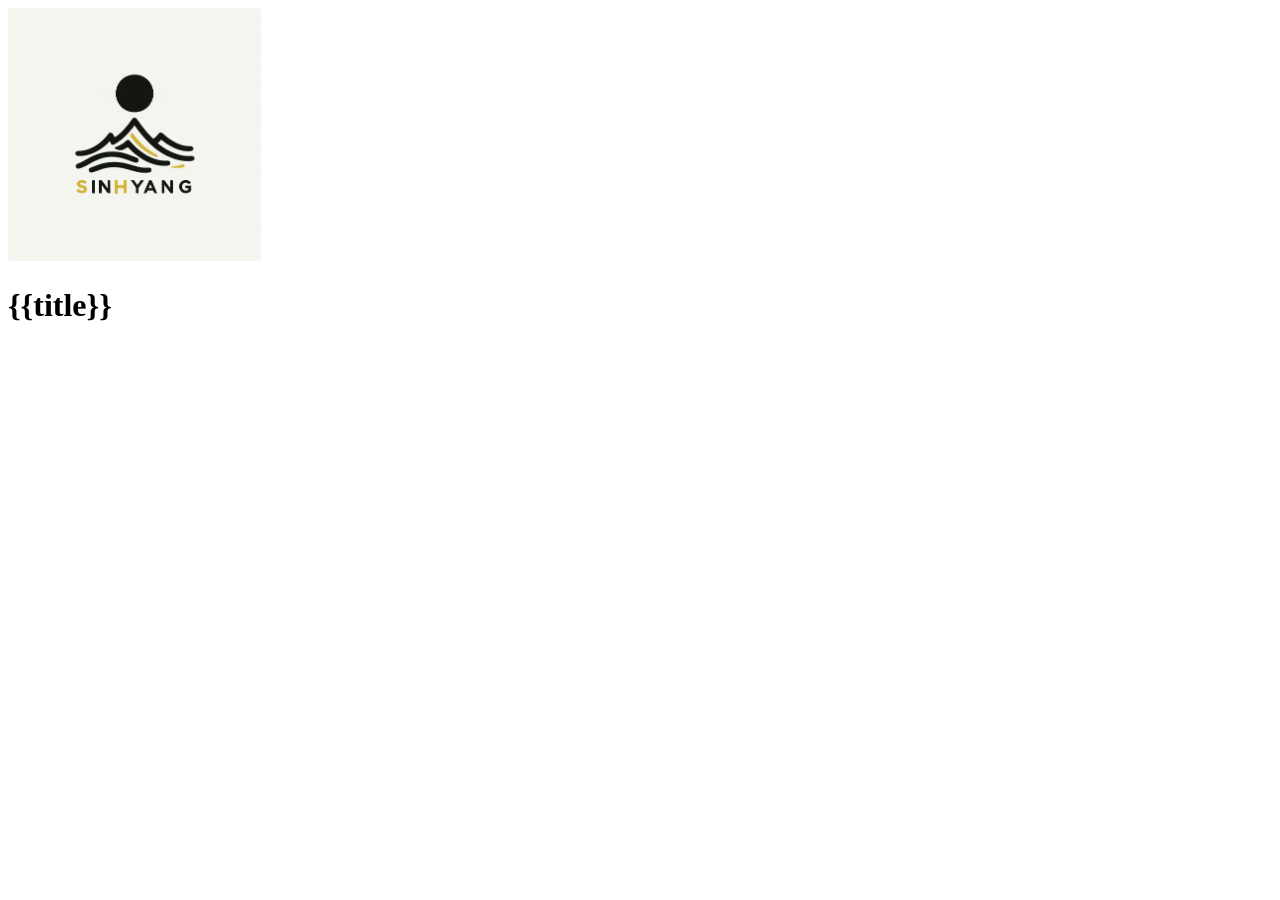
<file: web/ex01/templates/home.html>
<!DOCTYPE html>
<html lang="en">
<head>
    <meta charset="UTF-8">
    <meta name="viewport" content="width=device-width, initial-scale=1.0">
    <title>Document</title>
</head>
<body>
    <div class="text-center">
        <img src="../static/images/logo.jpg" width="20%" >
        <h1 class="text-center my-5">{{title}}</h1>
    </div>
</body>
</html>
</file>
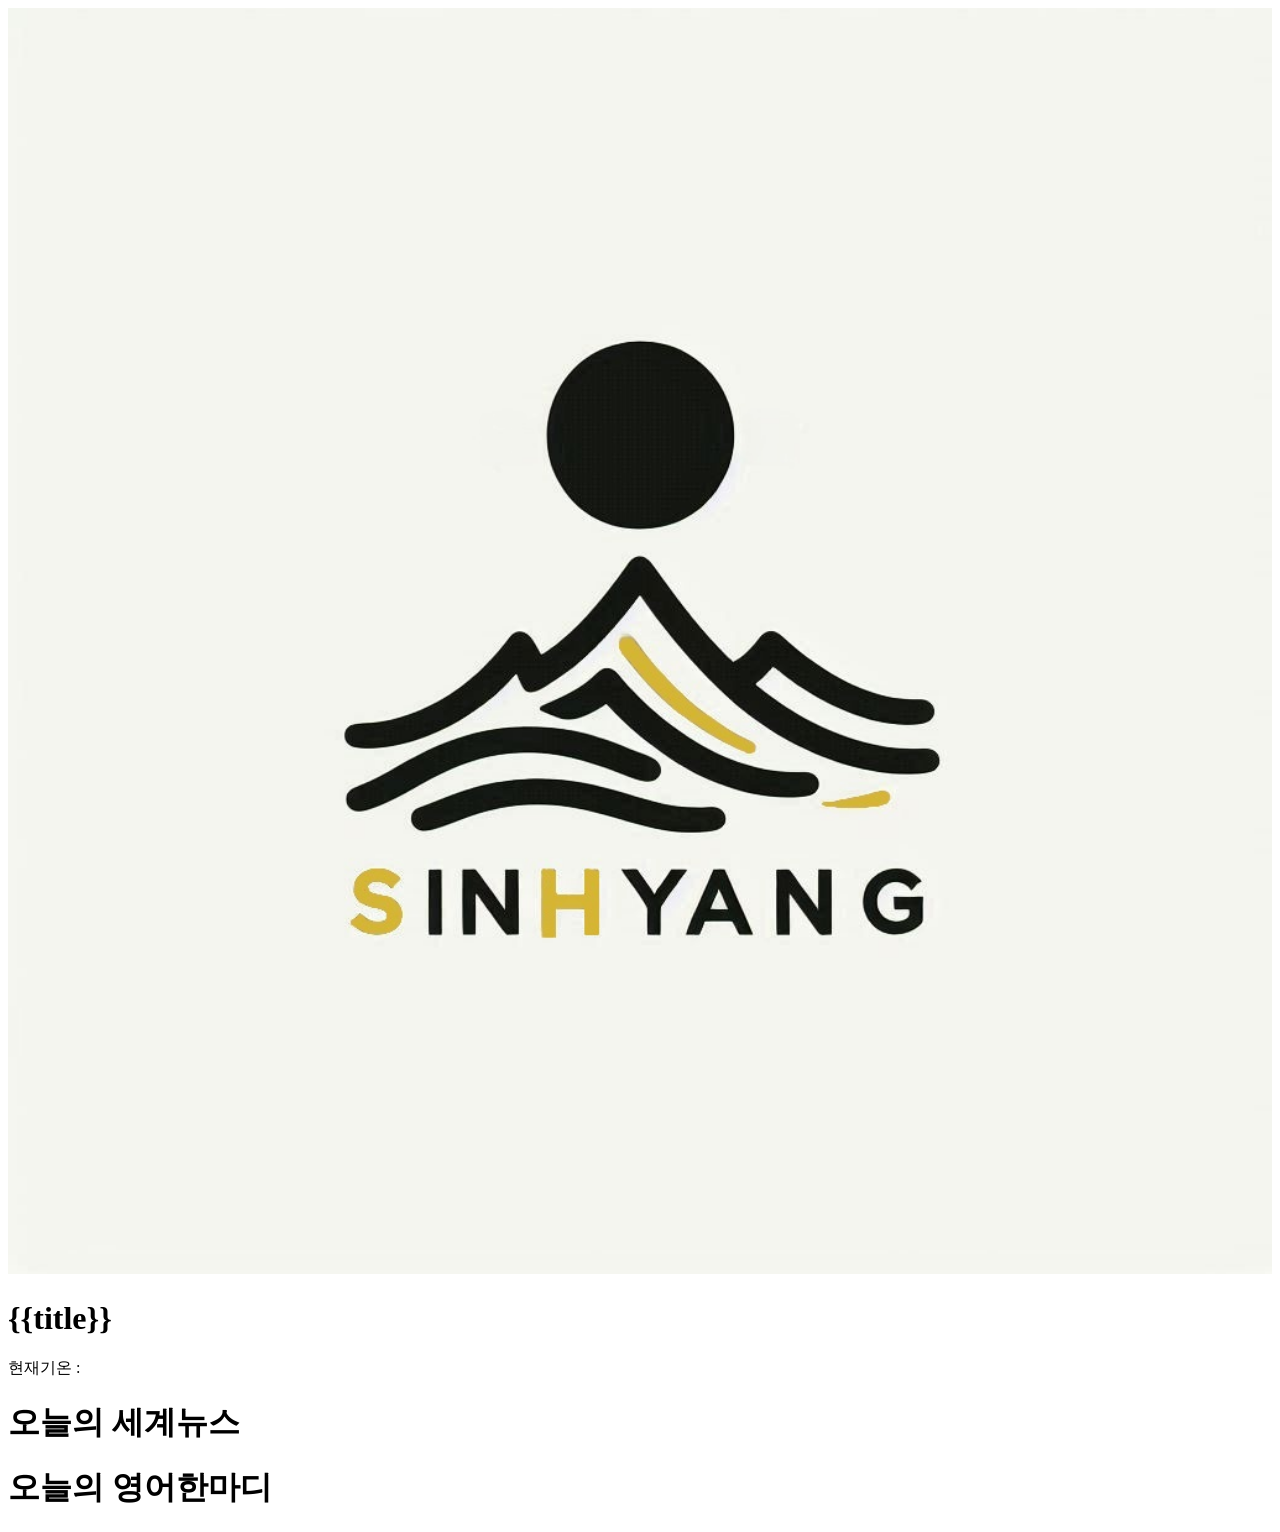
<file: web/ex04/templates/home.html>
<!DOCTYPE html>
<html lang="en">
<head>
    <meta charset="UTF-8">
    <meta name="viewport" content="width=device-width, initial-scale=1.0">
    <title>Document</title>
</head>
<body>
    <div class="row text-center m-5">
        <div class="col-3">
            <img src="../static/images/logo.jpg" width="100%" >
            <h1 class="text-center my-5">{{title}}</h1>
        </div>
        <div class="col-3">
            현재기온 : 
        </div>
        <div class="col-3">
            <h1>오늘의 세계뉴스</h1>
        </div>
        <div class="col-3">
            <h1>오늘의 영어한마디</h1>
        </div>
    </div>
</body>

</html>
</file>
